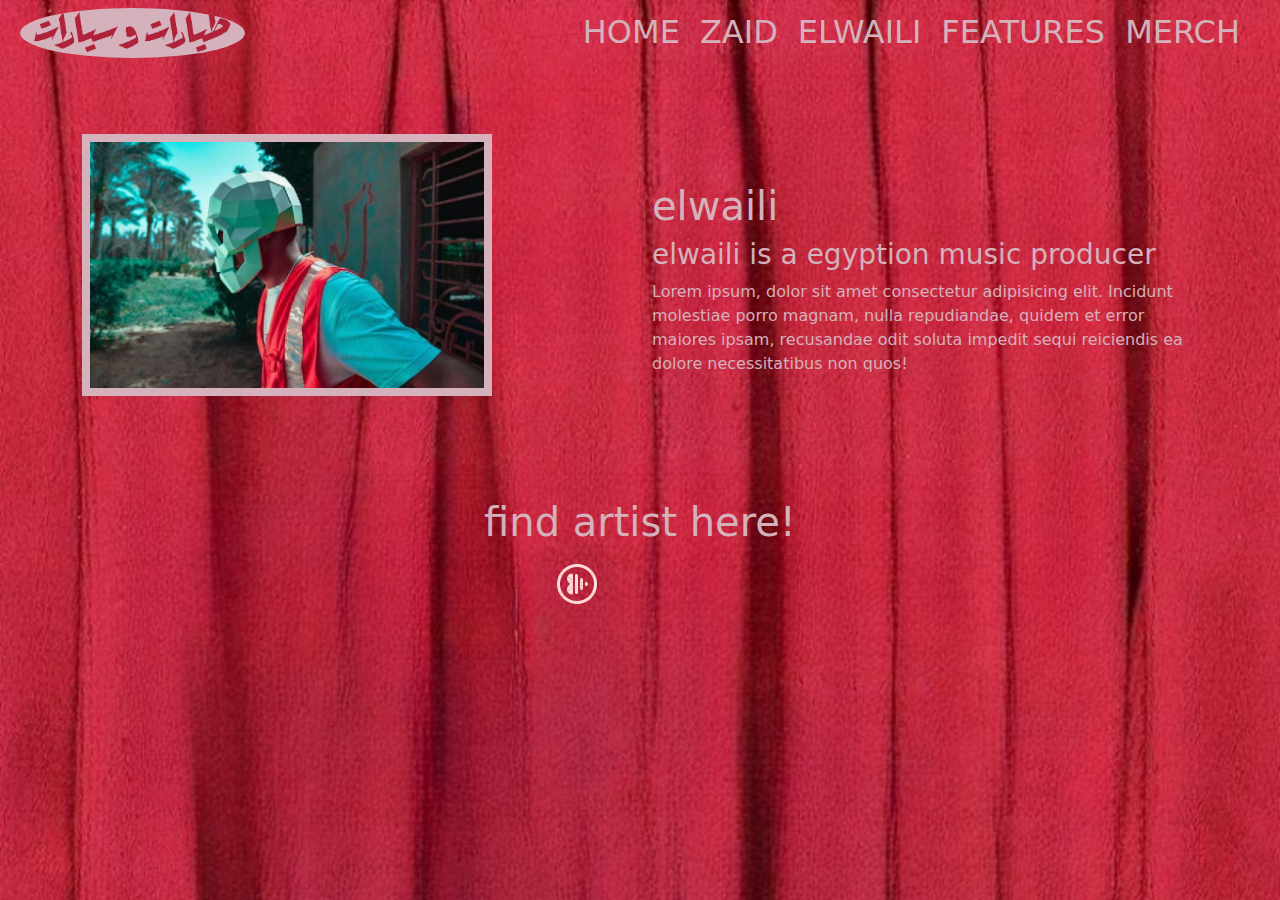
<file: elwaili.html>
<!DOCTYPE html>
<html lang="en">
<head>
    <meta charset="UTF-8">
    <meta http-equiv="X-UA-Compatible" content="IE=edge">
    <meta name="viewport" content="width=device-width, initial-scale=1.0">
    <title>tayaratosayarat</title>
    <link rel="stylesheet" href="css/style.css">
    <link rel="preconnect" href="https://fonts.googleapis.com">
    <link rel="preconnect" href="https://fonts.gstatic.com" crossorigin>
    <link href="https://fonts.googleapis.com/css2?family=Cairo:wght@300;400&family=Nunito:wght@300;400&family=Outfit:wght@400;700&family=Roboto&display=swap" rel="stylesheet">
    <link rel="stylesheet" href="https://cdnjs.cloudflare.com/ajax/libs/font-awesome/6.1.1/css/all.min.css" integrity="sha512-KfkfwYDsLkIlwQp6LFnl8zNdLGxu9YAA1QvwINks4PhcElQSvqcyVLLD9aMhXd13uQjoXtEKNosOWaZqXgel0g==" crossorigin="anonymous" referrerpolicy="no-referrer" />
            <!-- bootstrab css -->
    <link rel="stylesheet" href="./css/bootstrap.css">
    <link rel="stylesheet" href="./css/bootstrap.min.css">
    <link rel="stylesheet" href="./css/bootstrap.min.css.map">
</head>
<body>

<section class="artist-body">
  <nav class="navbar navbar-expand-lg navbar-dark ">
    <div class="nav-container">
  
       <div class="icon"></div>
       <button class="navbar-toggler " type="button" data-bs-toggle="collapse" data-bs-target="#navbarSupportedContent" aria-controls="navbarSupportedContent" aria-expanded="false" aria-label="Toggle navigation">
          <span class="navbar-toggler-icon"></span>
        </button>
        <div class="collapse navbar-collapse pages-container show" id="navbarSupportedContent">
                 <ul class="navbar-nav me-auto mb-2 mb-lg-0">
                     <li><a  class="line" href="index.html">home</a></li>
                     <li><a  class="line" href="zaid.html"> Zaid</a></li>
                     <li><a  class="line" href="elwaili.html">elwaili</a></li>
                     <li><a  class="line" href="other.html">features</a></li>
                     <li><a  class="line" href="market.html">merch</a></li>
                 </ul> 
        </div>
    </div>
   </nav>
      <!-- second bootstrap container -->
  <div class="container artist-section my-5 ">
    <!-- first row -->
        <div class="row mb-5">
            <div class="col-lg-6"> 
             <img class="artist-img img-fluid w-75" src="img/kBVDzwkVayCTr21UH4SUUaIo5.jpeg" alt="wailli">
             </div>
              <div class="col-lg-6 artist-content my-5">
                <h1>elwaili</h1>
                <h3>elwaili is a egyption music producer </h3>
                <p>Lorem ipsum, dolor sit amet consectetur adipisicing elit. Incidunt molestiae porro magnam, nulla repudiandae, quidem et error maiores ipsam, recusandae odit soluta impedit sequi reiciendis ea dolore necessitatibus non quos!</p>
              </div>
          </div>
    <!-- second row -->
    <div class="row">
      <div class="col-lg-3 hidden"></div>
      <div class="col-lg-6 artist-platforms">
       <h1>find artist here!</h1>
        <ul class="artist-platforms-ul">
         <li><a target="_blank" href="https://play.anghami.com/album/1024064728?adj_t=dgl0aa8_64v1dnl&adj_campaign=web&adj_adgroup=album&adj_creative=100627502"><img class="anghami" src="./img/icons8-anghami-48.png" alt="anghami"></a></li>
         <li><a target="_blank" href="https://open.spotify.com/album/0VWeRrQLG3qifPlk81lQAB?si=89LRiaTOQ7SYrZS4zZofSw"><i class="fa-brands fa-spotify"></i></a></li>
         <li><a target="_blank" href="https://soundcloud.com/zaid-khaled/sets/tayarat-o-sayarat-1?utm_source=clipboard&utm_medium=text&utm_campaign=social_sharing"><i class="fa-brands fa-soundcloud"></i></a></li>
         <li><a target="_blank" href="https://youtu.be/ITXTJwNqeFk"><i class="fa-brands fa-youtube"></i></a></li>
         <li><a target="_blank" href="https://youtu.be/ITXTJwNqeFk"><i class="fa-brands fa-instagram"></i></a></li>
         <li><a target="_blank" href="https://youtu.be/ITXTJwNqeFk"><i class="fa-brands fa-twitter"></i></a></li>
         <li><a target="_blank" href="https://youtu.be/ITXTJwNqeFk"><i class="fa-brands fa-facebook"></i></a></li>
        </ul>
     </div>
    </div>
  </div>
</section>
 
      

 <!-- script bootstrb -->
 <script src="./js/all.min.js"></script>
 <script src="./js/bootstrap.min.js"></script>
 <script src="./js/jquery-3.3.1.min.js"></script>
 </body>
</html>
</file>
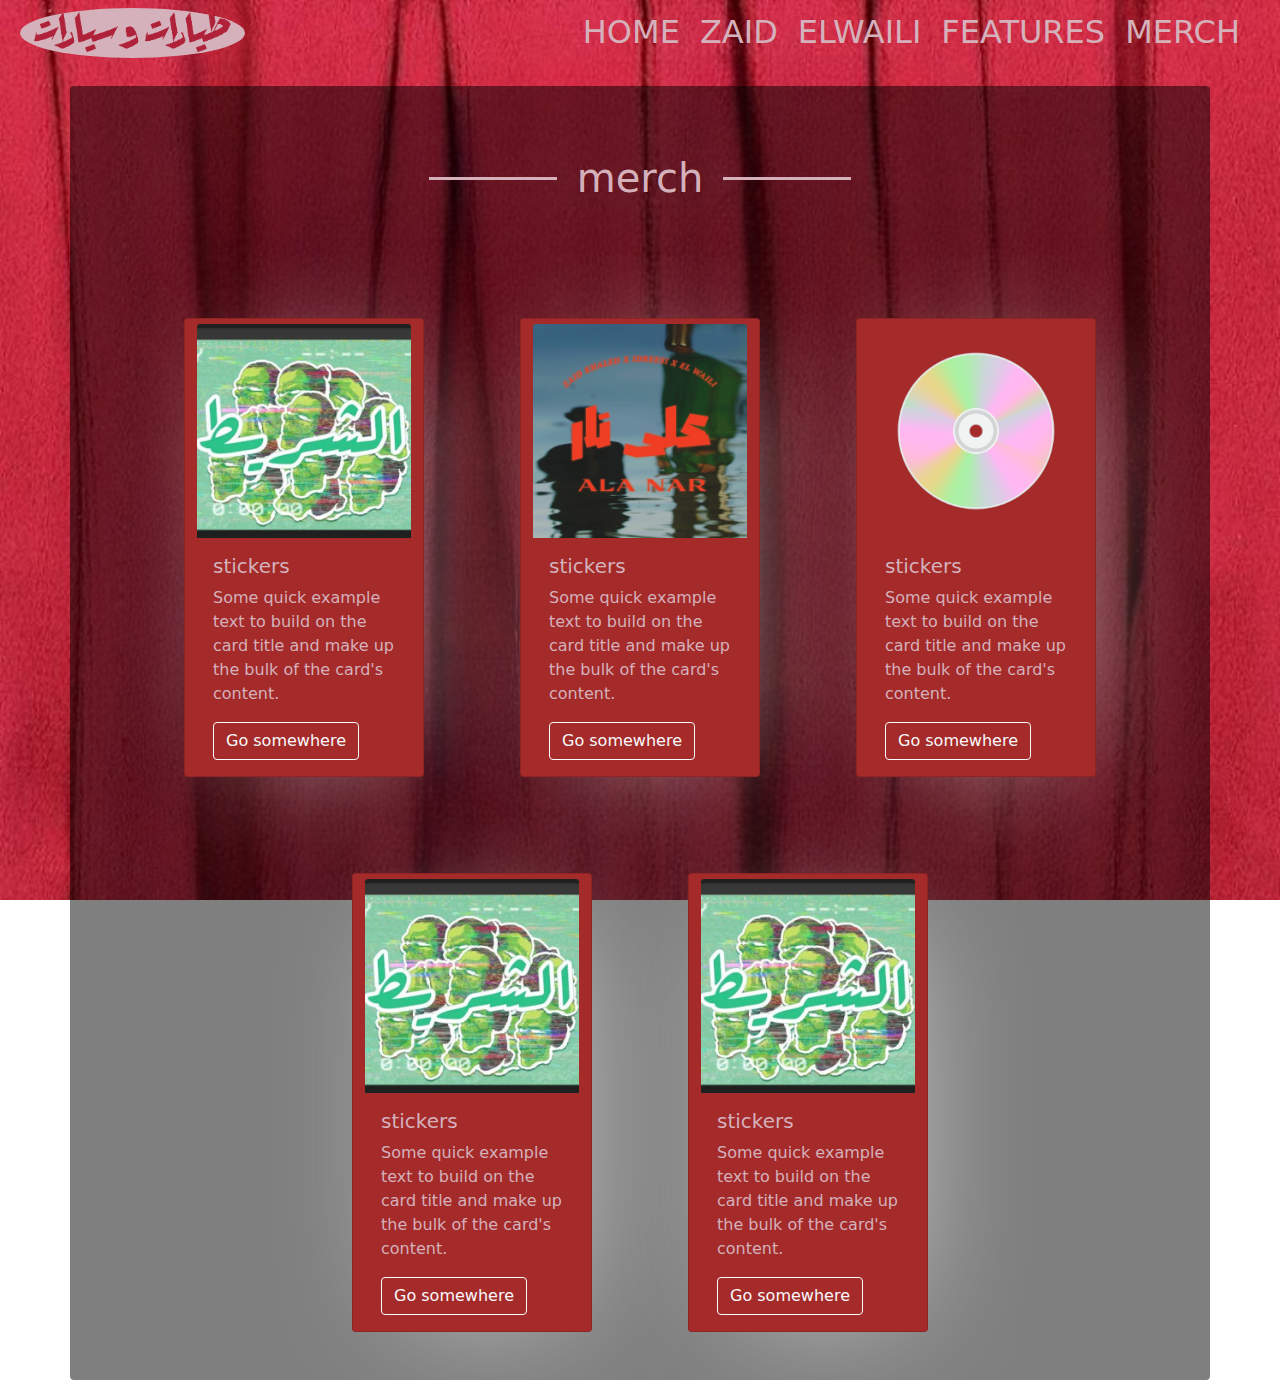
<file: market.html>
<!DOCTYPE html>
<html lang="en">
<head>
    <meta charset="UTF-8">
    <meta http-equiv="X-UA-Compatible" content="IE=edge">
    <meta name="viewport" content="width=device-width, initial-scale=1.0">
    <title>tayaratosayarat</title>
    <!-- my style -->
    <link rel="stylesheet" href="css/style.css">
    <!-- fonts -->
    <link rel="preconnect" href="https://fonts.googleapis.com">
    <link rel="preconnect" href="https://fonts.gstatic.com" crossorigin>
    <link href="https://fonts.googleapis.com/css2?family=Cairo:wght@300;400&family=Nunito:wght@300;400&family=Outfit:wght@400;700&family=Roboto&display=swap" rel="stylesheet">
        <!-- font awesome -->
    <link rel="stylesheet" href="https://cdnjs.cloudflare.com/ajax/libs/font-awesome/6.1.1/css/all.min.css" integrity="sha512-KfkfwYDsLkIlwQp6LFnl8zNdLGxu9YAA1QvwINks4PhcElQSvqcyVLLD9aMhXd13uQjoXtEKNosOWaZqXgel0g==" crossorigin="anonymous" referrerpolicy="no-referrer" />
        <!-- bootstrab css -->
        <link rel="stylesheet" href="./css/bootstrap.css">
        <link rel="stylesheet" href="./css/bootstrap.min.css">
        <link rel="stylesheet" href="./css/bootstrap.min.css.map">
    
</head>
<body>
  <nav class="navbar navbar-expand-lg navbar-dark">
    <div class="nav-container">
  
       <div class="icon "></div>
       <button class="navbar-toggler " type="button" data-bs-toggle="collapse" data-bs-target="#navbarSupportedContent" aria-controls="navbarSupportedContent" aria-expanded="false" aria-label="Toggle navigation">
          <span class="navbar-toggler-icon"></span>
        </button>
        <div class="collapse navbar-collapse pages-container show" id="navbarSupportedContent">
                 <ul class="navbar-nav  mb-2 mb-lg-0">
                     <li><a  class="line" href="index.html">home</a></li>
                     <li><a  class="line" href="zaid.html"> Zaid</a></li>
                     <li><a  class="line" href="elwaili.html">elwaili</a></li>
                     <li><a  class="line" href="other.html">features</a></li>
                     <li><a  class="line" href="market.html">merch</a></li>
                 </ul> 
        </div>
    </div>
   </nav>
   


       <!-- mech start  -->
<section class="merch container rounded">
      <div class="container">
        <div class="row ">
            <div class="col-lg-12  p-5 ">
                <h1 class="tittle-text"> merch </h1>
            </div>
          </div>
      </div>
      <div class="container">
          <div class="row">
              <div class="cards-grid">
                  <div class="row justify-content-center ">
                        <div class="card col-3 m-5" style="width: 15rem; background-color: brown;">
                          <img src="./img/artworks-9ggNFmUWgVoKaB9L-N3vX6w-t500x500.jpg" class="card-img-top" alt="...">
                          <div class="card-body">
                            <h5 class="card-title">stickers</h5>
                            <p class="card-text">Some quick example text to build on the card title and make up the bulk of the card's content.</p>
                            <button type="button" data-bs-toggle="modal" data-bs-target="#exampleModal" class="btn btn-outline-light" >Go somewhere</button>
                          </div>

                        </div>
                        <div class="card col-3 m-5" style="width: 15rem;">
                          <img src="./img/artworks-L3lMR3DwZmDHWYlI-SwHNAw-t500x500.jpg" class="card-img-top " alt="...">
                          <div class="card-body">
                            <h5 class="card-title">stickers</h5>
                            <p class="card-text">Some quick example text to build on the card title and make up the bulk of the card's content.</p>
                            <a data-bs-toggle="modal" data-bs-target="#exampleModal" href="#" class="btn btn-outline-light">Go somewhere</a>
                          </div>
                        </div>
                        <div class="card col-3 m-5" style="width: 15rem;">
                          <img src="./img/cd.png" class="card-img-top" alt="...">
                          <div class="card-body">
                            <h5 class="card-title">stickers</h5>
                            <p class="card-text">Some quick example text to build on the card title and make up the bulk of the card's content.</p>
                            <a data-bs-toggle="modal" data-bs-target="#exampleModal" href="#" class="btn btn-outline-light">Go somewhere</a>
                          </div>
                        </div>
                  </div>
                  <div class="row justify-content-center">
                          <div class="card col-3 m-5" style="width: 15rem;">
                            <img src="./img/artworks-9ggNFmUWgVoKaB9L-N3vX6w-t500x500.jpg" class="card-img-top" alt="...">
                            <div class="card-body">
                              <h5 class="card-title">stickers</h5>
                              <p class="card-text">Some quick example text to build on the card title and make up the bulk of the card's content.</p>
                              <a data-bs-toggle="modal" data-bs-target="#exampleModal" href="#" class="btn btn-outline-light">Go somewhere</a>
                            </div>
                          </div>
                          <div class="card col-3 m-5" style="width: 15rem;">
                            <img src="./img/artworks-9ggNFmUWgVoKaB9L-N3vX6w-t500x500.jpg" class="card-img-top" alt="...">
                            <div class="card-body">
                              <h5 class="card-title">stickers</h5>
                              <p class="card-text">Some quick example text to build on the card title and make up the bulk of the card's content.</p>
                              <a data-bs-toggle="modal" data-bs-target="#exampleModal" href="#" class="btn btn-outline-light">Go somewhere</a>
                            </div>
                          </div>
                  </div>
              </div>
          </div>
      </div>
</section>

  
   


       <div class="modal fade" id="exampleModal" tabindex="-1" aria-labelledby="exampleModalLabel" aria-hidden="true">
        <div class="modal-dialog">
          <div class="modal-content">
            <div class="modal-header">
              <h5 class="modal-title text-danger " id="exampleModalLabel">Continue Buying </h5>
            </div>
            <div class="modal-body ">
                <label for="size"> size </label>
                <input type="text" id="size">
                <br>
                <br>
                <label for="quantity" >quantity </label>
                <input type="text" id="quantity">
                
            </div>
            <div class="modal-footer">
              <button type="button" class="btn btn-danger" data-bs-dismiss="modal">close</button>
              <button type="button" class="btn btn-danger text-light"> Continue Buying</button>
            </div>
          </div>
        </div>
      </div>


     <!-- script bootstrb -->
     <script src="./js/all.min.js"></script>
     <script src="./js/bootstrap.min.js"></script>
     <script src="./js/jquery-3.3.1.min.js"></script>
</body>
</html>
</file>
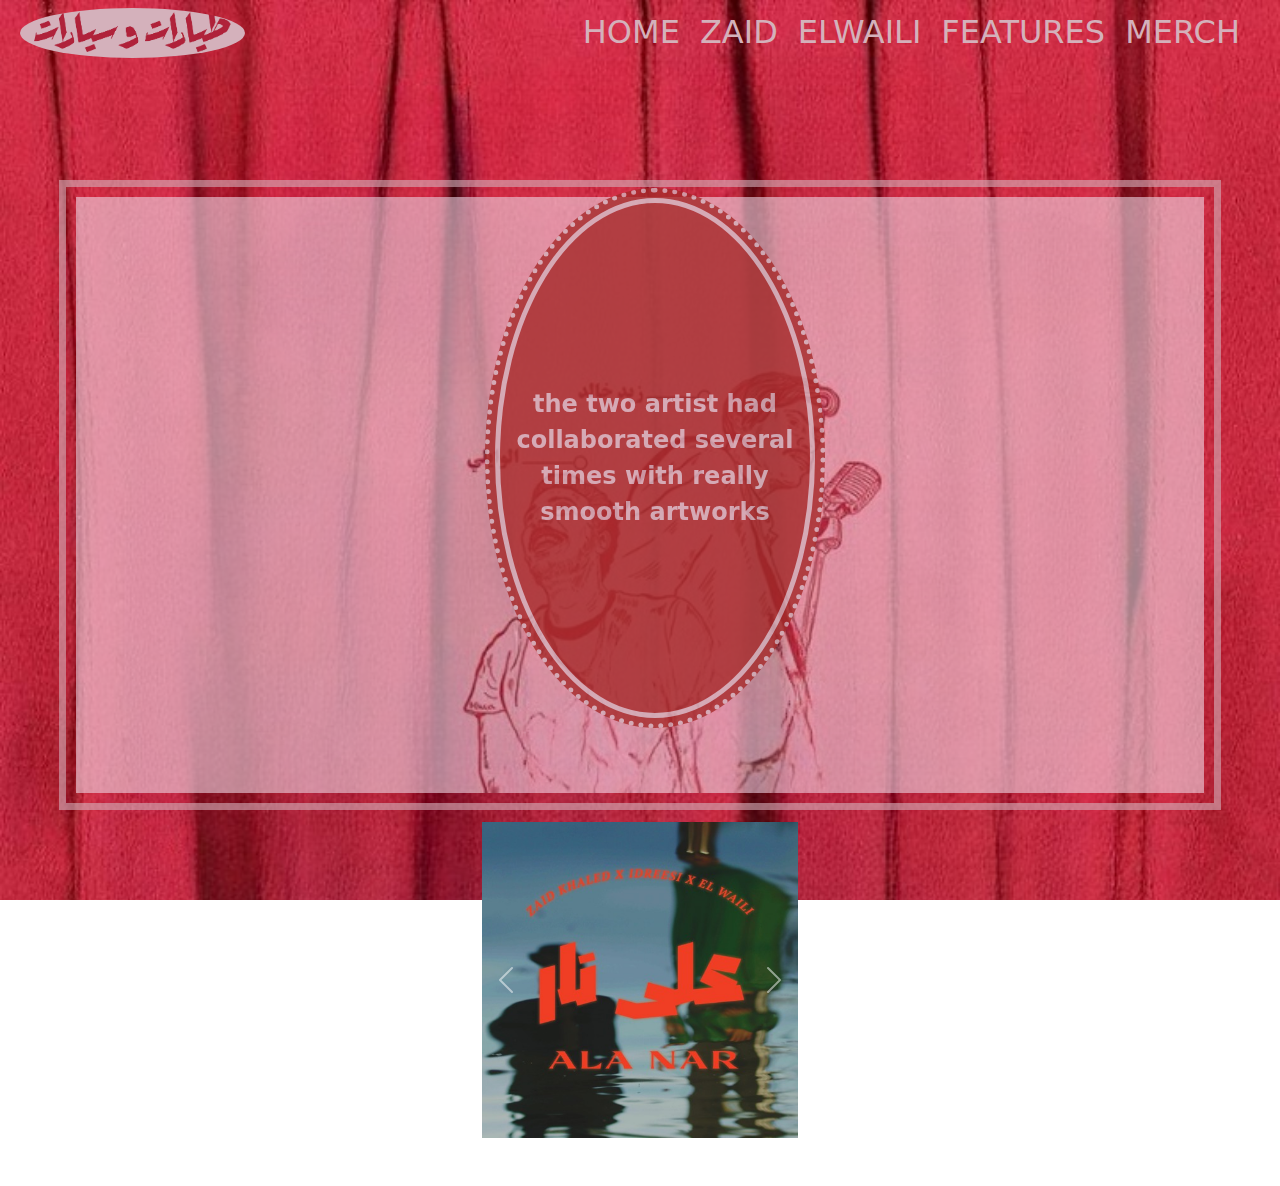
<file: other.html>
<!DOCTYPE html>
<html lang="en">
<head>
    <meta charset="UTF-8">
    <meta http-equiv="X-UA-Compatible" content="IE=edge">
    <meta name="viewport" content="width=device-width, initial-scale=1.0">
    <title>tayaratosayarat</title>
    <link rel="stylesheet" href="css/style.css">
    <link rel="preconnect" href="https://fonts.googleapis.com">
    <link rel="preconnect" href="https://fonts.gstatic.com" crossorigin>
    <link href="https://fonts.googleapis.com/css2?family=Cairo:wght@300;400&family=Nunito:wght@300;400&family=Outfit:wght@400;700&family=Roboto&display=swap" rel="stylesheet">
    <link rel="stylesheet" href="https://cdnjs.cloudflare.com/ajax/libs/font-awesome/6.1.1/css/all.min.css" integrity="sha512-KfkfwYDsLkIlwQp6LFnl8zNdLGxu9YAA1QvwINks4PhcElQSvqcyVLLD9aMhXd13uQjoXtEKNosOWaZqXgel0g==" crossorigin="anonymous" referrerpolicy="no-referrer" />
            <!-- bootstrab css -->
    <link rel="stylesheet" href="./css/bootstrap.css">
    <link rel="stylesheet" href="./css/bootstrap.min.css">
    <link rel="stylesheet" href="./css/bootstrap.min.css.map">
</head>
<body>


  <nav class="navbar navbar-expand-lg navbar-dark">
    <div class="nav-container">
  
       <div class="icon "></div>
       <button class="navbar-toggler " type="button" data-bs-toggle="collapse" data-bs-target="#navbarSupportedContent" aria-controls="navbarSupportedContent" aria-expanded="false" aria-label="Toggle navigation">
          <span class="navbar-toggler-icon"></span>
        </button>
        <div class="collapse navbar-collapse pages-container show" id="navbarSupportedContent">
                 <ul class="navbar-nav  mb-2 mb-lg-0">
                     <li><a  class="line" href="index.html">home</a></li>
                     <li><a  class="line" href="zaid.html"> Zaid</a></li>
                     <li><a  class="line" href="elwaili.html">elwaili</a></li>
                     <li><a  class="line" href="other.html">features</a></li>
                     <li><a  class="line" href="market.html">merch</a></li>
                 </ul> 
        </div>
    </div>
   </nav>

  <section class="body1 ft-body">

    <!-- first bootstrap container -->
  <div class="container mb-5">
    <div class="row">
     <div class="col-lg-12">
      <!-- header start -->
      <header class="page-header">
          <!-- first section start -->
         <img src="./img/5e8e5192-45b2-46bb-a824-253c76bb7b7d_cleanup.jpg" alt="ft" class="ft-bc ">

          <!-- first section end  -->
      </header>
           <!-- header end -->
     </div>
    </div>
  

   <div class="row m-5" >
    <div class="col-lg-4"></div>
    <div class="ft-content col-lg-4">the two artist had collaborated several times with really smooth artworks</div>
   </div>
 
 
   <div class="row m-5">
    <div class="col-lg-4"></div>
    <div class="col-lg-4">
   <div id="carouselExampleControls" class="carousel slide" data-bs-ride="carousel">
    <div class="carousel-inner">
      <div class="carousel-item active">
        <img src="./img/400x400cc.jpg" class="d-block w-100" alt="...">
      </div>
      <div class="carousel-item">
        <img src="./img/1200x1200bf-60.jpg" class="d-block w-100" alt="...">
      </div>
      <div class="carousel-item">
        <img src="./img/artworks-L3lMR3DwZmDHWYlI-SwHNAw-t500x500.jpg" class="d-block w-100" alt="...">
      </div>
    </div>
    <button class="carousel-control-prev" type="button" data-bs-target="#carouselExampleControls" data-bs-slide="prev">
      <span class="carousel-control-prev-icon" aria-hidden="true"></span>
      <span class="visually-hidden">Previous</span>
    </button>
    <button class="carousel-control-next" type="button" data-bs-target="#carouselExampleControls" data-bs-slide="next">
      <span class="carousel-control-next-icon" aria-hidden="true"></span>
      <span class="visually-hidden">Next</span>
    </button>
  </div>
</div> 
</div>
</div>

<div class="container">
  <div class="row">
    <div class="col-lg-4"></div>
    <div class="col-lg-4 donia-ft">
 <!-- <img class=" img-fluid donia" src="./img/donia.jpg" alt=""> -->
    </div>
  </div>
</div>

 <!-- partners section start -->
 <!-- partners section end -->

  </section>
     <!-- script bootstrb -->
<script src="./js/all.min.js"></script>
<script src="./js/bootstrap.min.js"></script>
<script src="./js/jquery-3.3.1.min.js"></script>
 </body>
</html>
</file>
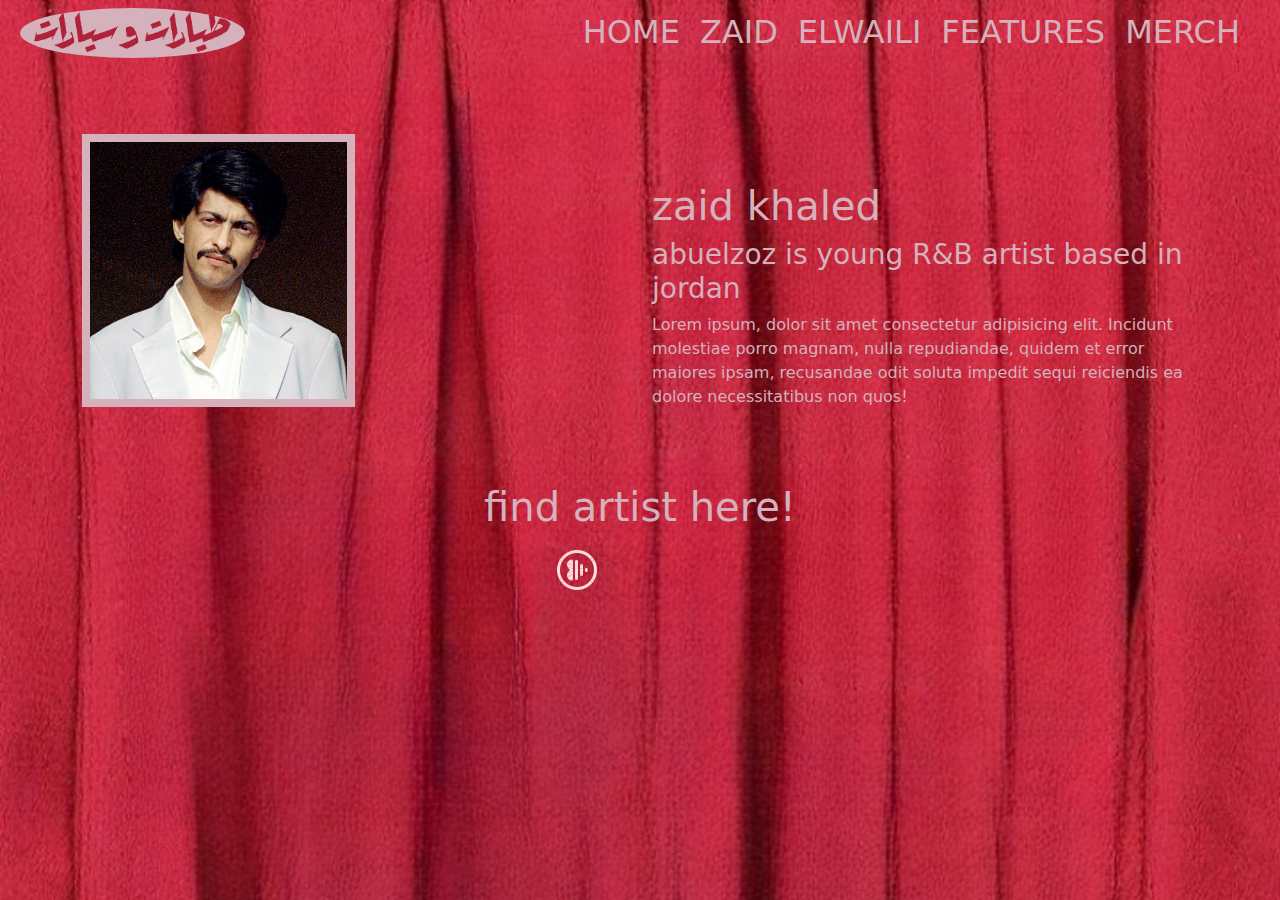
<file: zaid.html>
<!DOCTYPE html>
<html lang="en">
<head>
    <meta charset="UTF-8">
    <meta http-equiv="X-UA-Compatible" content="IE=edge">
    <meta name="viewport" content="width=device-width, initial-scale=1.0">
    <title>tayaratosayarat</title>
    <link rel="stylesheet" href="css/style.css">
    <link rel="preconnect" href="https://fonts.googleapis.com">
    <link rel="preconnect" href="https://fonts.gstatic.com" crossorigin>
    <link href="https://fonts.googleapis.com/css2?family=Cairo:wght@300;400&family=Nunito:wght@300;400&family=Outfit:wght@400;700&family=Roboto&display=swap" rel="stylesheet">
    <link rel="stylesheet" href="https://cdnjs.cloudflare.com/ajax/libs/font-awesome/6.1.1/css/all.min.css" integrity="sha512-KfkfwYDsLkIlwQp6LFnl8zNdLGxu9YAA1QvwINks4PhcElQSvqcyVLLD9aMhXd13uQjoXtEKNosOWaZqXgel0g==" crossorigin="anonymous" referrerpolicy="no-referrer" />
            <!-- bootstrab css -->
    <link rel="stylesheet" href="./css/bootstrap.css">
    <link rel="stylesheet" href="./css/bootstrap.min.css">
    <link rel="stylesheet" href="./css/bootstrap.min.css.map">
</head>
<body>

<section style="overflow-y: hidden;">
  <nav class="navbar navbar-expand-lg navbar-dark ">
    <div class="nav-container">
  
       <div class="icon"></div> 
       <button class="navbar-toggler " type="button" data-bs-toggle="collapse" data-bs-target="#navbarSupportedContent" aria-controls="navbarSupportedContent" aria-expanded="false" aria-label="Toggle navigation">
          <span class="navbar-toggler-icon"></span>
        </button>
        <div class="collapse navbar-collapse pages-container show" id="navbarSupportedContent">
                 <ul class="navbar-nav me-auto mb-2 mb-lg-0">
                     <li><a  class="line" href="index.html">home</a></li>
                     <li><a  class="line" href="zaid.html"> Zaid</a></li>
                     <li><a  class="line" href="elwaili.html">elwaili</a></li>
                     <li><a  class="line" href="other.html">features</a></li>
                     <li><a  class="line" href="market.html">merch</a></li>
                 </ul> 
        </div>
    </div>
   </nav>
      <!-- second bootstrap container -->
  <div class="container artist-section my-5">
    <!-- first row -->
        <div class="row ">
          <div class="col-lg-6"> 
           <img class="artist-img img-fluid w-50" src="img/7086f4951a00749db0f7d0d77429eb7b.1000x1000x1.png" alt="zaid-khaled">
           </div>
            <div class="col-lg-6 artist-content my-5">
              <h1>zaid khaled</h1>
              <h3>abuelzoz is young R&B artist based in jordan</h3>
              <p>Lorem ipsum, dolor sit amet consectetur adipisicing elit. Incidunt molestiae porro magnam, nulla repudiandae, quidem et error maiores ipsam, recusandae odit soluta impedit sequi reiciendis ea dolore necessitatibus non quos!</p>
            </div>
        </div>
      
    <!-- second row -->
    <div class="row">
      <div class="col-lg-3 hidden"></div>
      <div class="col-lg-6 artist-platforms">
       <h1>find artist here!</h1>
        <ul class="artist-platforms-ul">
         <li><a target="_blank" href="https://play.anghami.com/album/1024064728?adj_t=dgl0aa8_64v1dnl&adj_campaign=web&adj_adgroup=album&adj_creative=100627502"><img class="anghami" src="./img/icons8-anghami-48.png" alt="anghami"></a></li>
         <li><a target="_blank" href="https://open.spotify.com/album/0VWeRrQLG3qifPlk81lQAB?si=89LRiaTOQ7SYrZS4zZofSw"><i class="fa-brands fa-spotify"></i></a></li>
         <li><a target="_blank" href="https://soundcloud.com/zaid-khaled/sets/tayarat-o-sayarat-1?utm_source=clipboard&utm_medium=text&utm_campaign=social_sharing"><i class="fa-brands fa-soundcloud"></i></a></li>
         <li><a target="_blank" href="https://youtu.be/ITXTJwNqeFk"><i class="fa-brands fa-youtube"></i></a></li>
         <li><a target="_blank" href="https://youtu.be/ITXTJwNqeFk"><i class="fa-brands fa-instagram"></i></a></li>
         <li><a target="_blank" href="https://youtu.be/ITXTJwNqeFk"><i class="fa-brands fa-twitter"></i></a></li>
         <li><a target="_blank" href="https://youtu.be/ITXTJwNqeFk"><i class="fa-brands fa-facebook"></i></a></li>
        </ul>
     </div>
    </div>
  </div>
</section>
 
      

 <!-- script bootstrb -->
 <script src="./js/all.min.js"></script>
 <script src="./js/bootstrap.min.js"></script>
 <script src="./js/jquery-3.3.1.min.js"></script>
 </body>
</html>
</file>
<file: css/style.css>
/* lay out */

*{
    list-style: none;
    text-decoration: none !important;
    box-sizing: border-box;
}
:root{
   --first-color: rgb(212, 177, 187);
}
body{
    padding: 0px;
    margin: 0px;
    overflow-x: hidden;
    background-image: url(../img/backg.jpg);
    background-repeat: repeat-y;
    background-size: cover;
    background-attachment: fixed ; 
    font-family: 'Nunito', sans-serif;
}

      /* Hide scrollbar for Chrome, Safari and Opera */
body::-webkit-scrollbar {
    display: none;
}

      /* Hide scrollbar for IE, Edge and Firefox */
body {
  -ms-overflow-style: none;  /* IE and Edge */
  scrollbar-width: none;  /* Firefox */
}


/* header start */
.page-header{
    display: flex;
    flex-direction: column;
    position: relative;

}


     /* nav bar start */

.icon{
    background-image: url(../img/tos.png);
    background-size: contain;
    background-repeat: no-repeat;
    background-color: var(--first-color);
    position: absolute;
    width: 225px;
    height: 50px;
    border-radius: 50%;
    /* float: left !important; */
}

@media (max-width:991px){
.icon{
  /* transform: translateX(40%); */
  width: 180px;
  height: 40px;
}
}
.nav-container{
      width: 100%; 
      /* position: relative; */
      /* height: 100px; */
      margin: 20px;
      margin-top: 0;
    justify-content: space-between;
}
.navbar-toggler{
  float: right;
} 
@media (max-width:450px){
  .pages-container{
  margin-top: 50px;
  }
}
 .pages-container ul li  {
    /* display: inline-block; */
    margin-right: 20px;
}
.pages-container{
  float: right;

}
.pages-container ul li a{
    font-size: xx-large;
    color: var(--first-color);
    text-transform: uppercase;
}
.line::after{
    content: "";
    width: 0%;
    height: 2px;
    display: block;
    background: var(--first-color);
    transition: width .5s;
}
.line:hover::after,
.line:active::after{
    width: 100% !important;
    transition: width .5s;
}
.line:hover,
.line:active{
    color: whitesmoke !important ;
}
      /* nav bar ends */


 .height-header{
    height: 700px;
  }

.fa-brands{
    color: var(--first-color);
    font-size: 40px;
    margin:   10px;
    margin-left: 3px;
}

.platforms{
  float: right;
  transform: translatey(40%);
}
@media (max-width:900px){

  .platforms{
    margin-top: 40px !important;
    text-align: center;
 
  }
  .platforms-ul li{
     display: inline-block;
     margin-left: 10px;
  }
 
  .anghami{
     position: relative;
     top: -13px;
     }

}

.default-page-header{
    background-image: url(../img/WhatsApp-Video-2022-07-08-at-944.gif);
    background-attachment: fixed;
    background-size: cover;   
    background-repeat: no-repeat;
    opacity: .8;
    border: 7px solid var(--first-color);
    width: 80%;
    height: 500px;
    position: absolute;
    align-self: center;
    top:20%;
    text-align: center;
    padding: 20px;
    padding-top: 15%;
    
}
.text-on-gif{
    color: var(--first-color);
    font-size: calc(20px + 0.390625vw);
 
}  
/* header end  */


/* section start */
 .tittle-text{
    color: var(--first-color);
    font-size: 800;
    text-align: center;
    display: flex;
    align-items: center;
    justify-content: center;
    margin: 20px;

 }

  .tittle-text::after, .tittle-text::before{
    content: "";
    position: relative;
    border-top: 3px solid var(--first-color) ;
    height: 0;
    width: 8rem;
    margin: 20px;

 }

 .video-player, .music-player{
    width: 60%;
    position: relative;
    left: 20%;
 }


/* section end  */
.rights{
    color: whitesmoke;
}




         /* artist page  start */
.artist-body{
     overflow: hidden;
   }

 .artist-section{
   width: 400px;
 }

  .artist-img{
    border: 8px solid var(--first-color);
  }

    @media(max-width:525px){
       
      .artist-img{
        margin-bottom: 55px;
      }


    }


 .artist-content{
       color: var(--first-color);
    }

 .artist-platforms{
   margin-top: 10px !important;
   text-align: center;
 }
 .artist-platforms-ul li{
    display: inline-block;
    margin-left: 10px;
 }

 .anghami{
    position: relative;
    top: -9px;
    }

 .artist-platforms h1{
    color: var(--first-color);
    font-weight: 400;
    
 }
       /* artist page  end */







       /* features start */


.ft-body{
        overflow-y: unset;
       }
   
    /* Hide scrollbar for Chrome, Safari and Opera */
.ft-body::-webkit-scrollbar {
  display: none;
}

/* Hide scrollbar for IE, Edge and Firefox */
.ft-body {
-ms-overflow-style: none;  /* IE and Edge */
scrollbar-width: none;  /* Firefox */
}

 .ft-bc{
    opacity: .6;
    border: 7px solid var(--first-color);
    max-width: 200vh;
    min-height: 70vh;
    position: fixed;
    top: 20%;
    align-self: center;
    text-align: center;
    padding: 10px;
 }

 .ft-content{
    display: flex;
    text-align: center;
    align-items: center;
    justify-content: center;
    align-content: center;
    padding: 4px;
    font-weight: 800;
    font-size: x-large;
    border-radius: 80%;
    color: var(--first-color);
    background-color: brown;
    opacity: .8;
    border: 5px dotted var(--first-color) ;
    position: relative; 
    transform: translateY(10%);
    height: 60vh  ;
    width: 60vh;
    margin: 15px;
    margin-bottom: 100px;
 }
 .ft-content::before{
  content: " ";
  position: absolute;
  border-radius: 80%;
  z-index: -2;
  top: 5px;
  left: 5px;
  right: 5px;
  bottom: 5px;
  border: 5px solid var(--first-color);
 }

 .merch{
  background-color: rgb(0, 0, 0 ,.5);
  z-index: -5;
  min-height: 100vh;
 }

  .card{
    border-radius: 50%;
    padding-top: 5px;
    color: var(--first-color);
    background-color: brown !important;
    box-shadow: 16px 14px 128px -44px rgba(245,244,244,0.75);
-webkit-box-shadow: 16px 14px 128px -44px rgba(245,244,244,0.75);
-moz-box-shadow: 16px 14px 128px -44px rgba(245,244,244,0.75);
    
  }
.card-body{
  background-color: brown;
}
</file>
